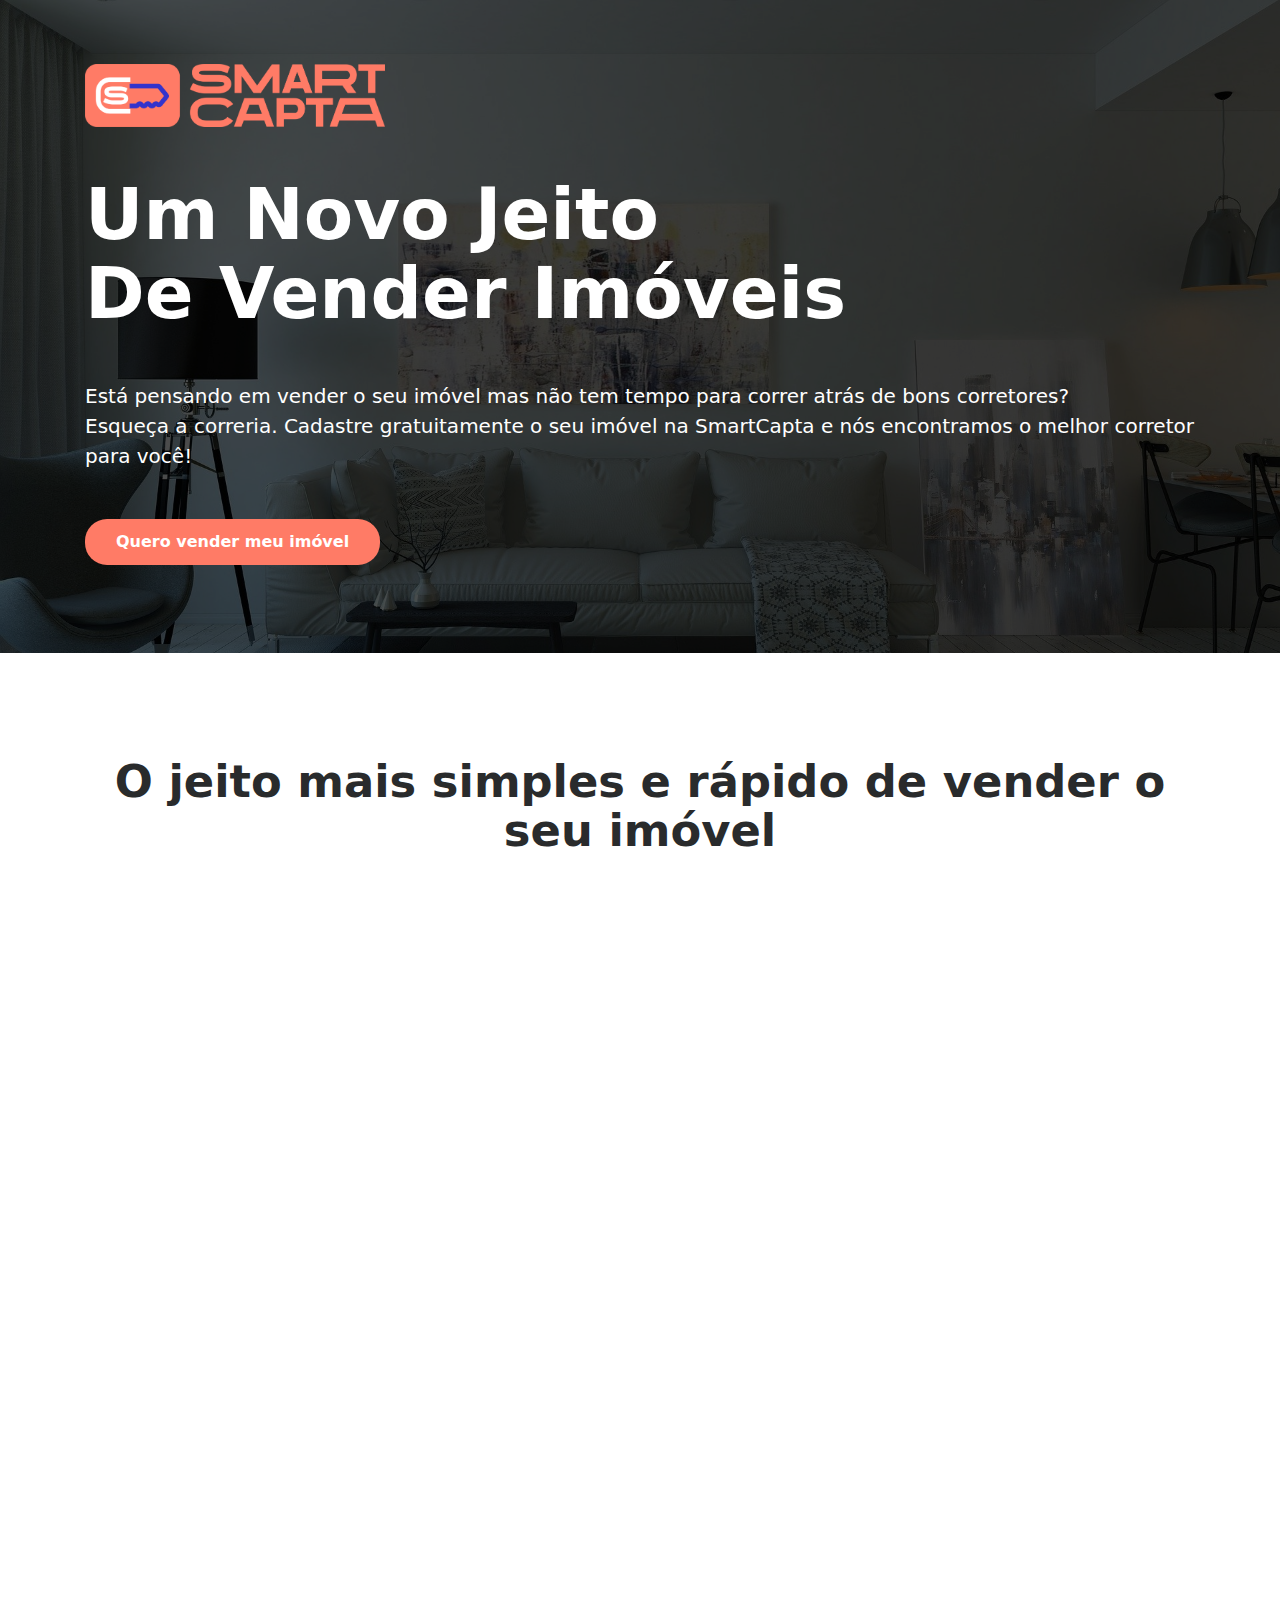
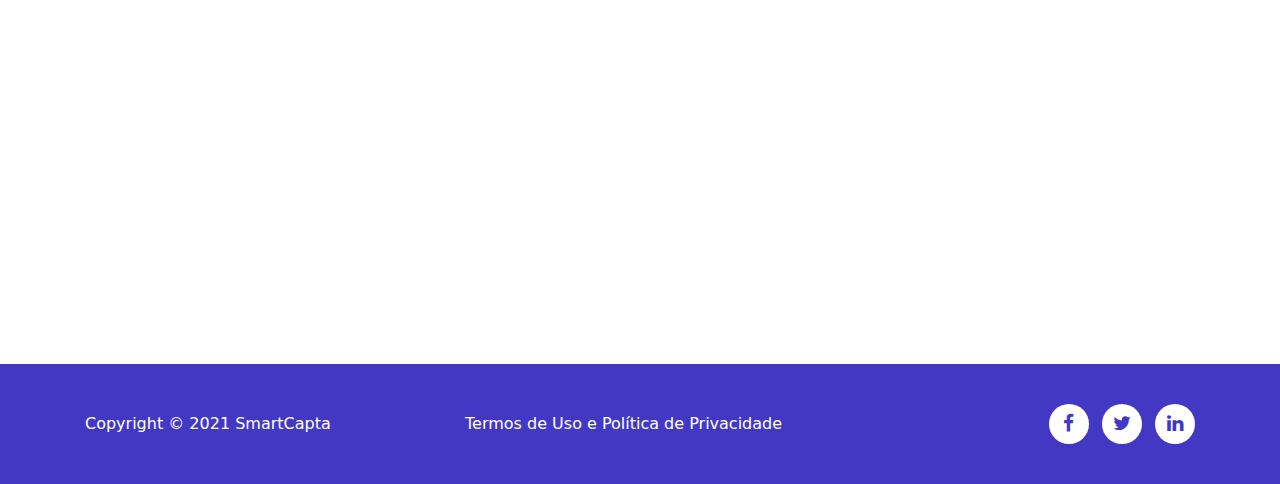
<file: index.html>
<!DOCTYPE html>
<html lang="pt-BR">
  <head>
    <meta charset="UTF-8" />
    <meta
      name="viewport"
      content="width=device-width, initial-scale=1, shrink-to-fit=no"
    />
    
    <link rel="stylesheet" href="css/custom.css" />
    <link rel="stylesheet" href="css/bootstrap.min.css" />
    <link rel="stylesheet" href="font-awesome-4.7.0/css/font-awesome.min.css" />
    <link rel="stylesheet" href="css/aos.css" />
    <link rel="icon" type="image/x-icon" href="img/icon.ico">

    <title>SmartCapta</title>

    <!-- Global site tag (gtag.js) - Google Analytics -->
    <script
      async
      src="https://www.googletagmanager.com/gtag/js?id=UA-215817846-1"
    ></script>
    <script>
      window.dataLayer = window.dataLayer || [];
      function gtag() {
        dataLayer.push(arguments);
      }
      gtag("js", new Date());

      gtag("config", "UA-215817846-1");
    </script>
  </head>

  <body>
    <div
      class="jumbotron jumbotron-fluid"
      id="banner"
      style="
        background-image: linear-gradient(
            rgba(0, 0, 0, 0.7),
            rgba(0, 0, 0, 0.7)
          ),
          url(img/room-background.jpg);
      "
    >
      <div class="container text-center text-md-left">
        <header>
          <div class="row justify-content-between">
            <div class="col-2">
              <img src="img/logos/SMART-CAPTA__LOGO-ROSA.png" alt="logo" />
            </div>
          </div>
        </header>
        <h1
          data-aos="fade"
          data-aos-easing="linear"
          data-aos-duration="1000"
          data-aos-once="true"
          class="display-3 text-white font-weight-bold my-5"
        >
          Um Novo Jeito<br />
          De Vender Imóveis
        </h1>
        <p
          data-aos="fade"
          data-aos-easing="linear"
          data-aos-duration="1000"
          data-aos-once="true"
          class="lead text-white my-4"
        >
          Está pensando em vender o seu imóvel mas não tem tempo para correr
          atrás de bons corretores?
          <br />
          Esqueça a correria. Cadastre <strong>gratuitamente</strong> o seu
          imóvel na SmartCapta e nós encontramos o melhor corretor para você!
        </p>
        <a
          href="./form.html"
          data-aos="fade"
          data-aos-easing="linear"
          data-aos-duration="1000"
          data-aos-once="true"
          class="btn my-4 font-weight-bold atlas-cta cta-green"
          >Quero vender meu imóvel</a
        >
      </div>
    </div>

    <div class="container my-5 py-2">
      <h2
        class="text-center font-weight-bold my-5"
        data-aos="fade-up"
        data-aos-delay="400"
        data-aos-duration="1000"
        data-aos-once="true"
      >
        O jeito mais simples e rápido de vender o seu imóvel
      </h2>
      <div class="row">
        <div
          data-aos="fade-up"
          data-aos-delay="0"
          data-aos-duration="1000"
          data-aos-once="true"
          class="col-md-4 text-center img-fd"
        >
          <svg
            xmlns="http://www.w3.org/2000/svg"
            width="50"
            height="50"
            fill="currentColor"
            class="bi bi-file-earmark-arrow-up"
            viewBox="0 0 16 16"
          >
            <path
              d="M8.5 11.5a.5.5 0 0 1-1 0V7.707L6.354 8.854a.5.5 0 1 1-.708-.708l2-2a.5.5 0 0 1 .708 0l2 2a.5.5 0 0 1-.708.708L8.5 7.707V11.5z"
            />
            <path
              d="M14 14V4.5L9.5 0H4a2 2 0 0 0-2 2v12a2 2 0 0 0 2 2h8a2 2 0 0 0 2-2zM9.5 3A1.5 1.5 0 0 0 11 4.5h2V14a1 1 0 0 1-1 1H4a1 1 0 0 1-1-1V2a1 1 0 0 1 1-1h5.5v2z"
            />
          </svg>
          <h4>
            Você cadastra gratuitamente o seu imóvel no nosso sistema. Basta
            preencher um formulário bem simples
          </h4>
        </div>
        <div
          data-aos="fade-up"
          data-aos-delay="200"
          data-aos-duration="1000"
          data-aos-once="true"
          class="col-md-4 text-center img-fd"
        >
          <svg
            xmlns="http://www.w3.org/2000/svg"
            width="50"
            height="50"
            fill="currentColor"
            class="bi bi-folder-symlink"
            viewBox="0 0 16 16"
          >
            <path
              d="m11.798 8.271-3.182 1.97c-.27.166-.616-.036-.616-.372V9.1s-2.571-.3-4 2.4c.571-4.8 3.143-4.8 4-4.8v-.769c0-.336.346-.538.616-.371l3.182 1.969c.27.166.27.576 0 .742z"
            />
            <path
              d="m.5 3 .04.87a1.99 1.99 0 0 0-.342 1.311l.637 7A2 2 0 0 0 2.826 14h10.348a2 2 0 0 0 1.991-1.819l.637-7A2 2 0 0 0 13.81 3H9.828a2 2 0 0 1-1.414-.586l-.828-.828A2 2 0 0 0 6.172 1H2.5a2 2 0 0 0-2 2zm.694 2.09A1 1 0 0 1 2.19 4h11.62a1 1 0 0 1 .996 1.09l-.636 7a1 1 0 0 1-.996.91H2.826a1 1 0 0 1-.995-.91l-.637-7zM6.172 2a1 1 0 0 1 .707.293L7.586 3H2.19c-.24 0-.47.042-.683.12L1.5 2.98a1 1 0 0 1 1-.98h3.672z"
            />
          </svg>
          <h4>Nós enviamos os dados do seu imóvel para um corretor parceiro</h4>
        </div>
        <div
          data-aos="fade-up"
          data-aos-delay="400"
          data-aos-duration="1000"
          data-aos-once="true"
          class="col-md-4 text-center img-fd"
        >
          <svg
            xmlns="http://www.w3.org/2000/svg"
            width="50"
            height="50"
            fill="currentColor"
            class="bi bi-chat-left"
            viewBox="0 0 16 16"
          >
            <path
              d="M14 1a1 1 0 0 1 1 1v8a1 1 0 0 1-1 1H4.414A2 2 0 0 0 3 11.586l-2 2V2a1 1 0 0 1 1-1h12zM2 0a2 2 0 0 0-2 2v12.793a.5.5 0 0 0 .854.353l2.853-2.853A1 1 0 0 1 4.414 12H14a2 2 0 0 0 2-2V2a2 2 0 0 0-2-2H2z"
            />
          </svg>
          <h4>
            Um de nossos corretores parceiros entra em contato com você para te
            ajudar a vender o seu imóvel com rapidez e segurança
          </h4>
        </div>
      </div>
    </div>

    <div class="container my-5 py-2" id="price-table">
      <h2
        class="text-center font-weight-bold d-block mb-3"
        data-aos="fade-up"
        data-aos-delay="400"
        data-aos-duration="1000"
        data-aos-once="true"
      >
        Somos referência no mercado imobiliário
      </h2>
      <div class="row">
        <div
          data-aos="fade-right"
          data-aos-delay="200"
          data-aos-duration="1000"
          data-aos-once="true"
          class="col-md-4 text-justify py-4 mt-5 testimonial"
        >
          <img src="img/user.png" style="width: 30%; margin-bottom: 30px" />
          <h4>
            "Estava tentando vender o meu imóvel há anos. Cadastrei o meu imóvel
            no aplicativo e um corretor vendeu em semanas. Satisfação total."
            <br /><br />- Álvaro Bruno <br />Cliente da SmartCapta
          </h4>
        </div>
        <div
          data-aos="fade-up"
          data-aos-duration="1000"
          data-aos-once="true"
          class="col-md-4 text-justify py-4 mt-5 rounded testimonial"
        >
          <img src="img/user.png" style="width: 30%; margin-bottom: 30px" />
          <h4>
            "Fui atendido por um corretor muito atencioso e excelente
            negociador." <br /><br />- Carla Dias <br />Cliente da SmartCapta
          </h4>
        </div>
        <div
          data-aos="fade-left"
          data-aos-delay="200"
          data-aos-duration="1000"
          data-aos-once="true"
          class="col-md-4 text-justify py-4 mt-5 testimonial"
        >
          <img src="img/user.png" style="width: 30%; margin-bottom: 30px" />
          <h4>
            "[A SmartCapta] foi uma mão na roda para mim. Estava sem tempo e já
            tinha desistido de procurar corretores. Todos os que eu encontrei
            não conheciam direito a região. A SmartCapta resolveu o meu
            problema." <br /><br />- Estevão Freire <br />Cliente da SmartCapta
          </h4>
        </div>
      </div>

      <!-- <p style="margin-top: 2rem;">
        <strong>Aviso:</strong> este site é de uma empresa fictícia e sem fins lucrativos. Se possível, interaja com o site. Será de grande ajuda para a nossa pesquisa acadêmica! Se tiver dúvidas, por favor, leia os nossos <a href="./termos_de_uso.pdf">Termos de Uso</a>.
      </p> -->
    </div>

    <div class="jumbotron jumbotron-fluid" id="copyright">
      <div class="container">
        <div class="row justify-content-between">
          <div
            class="
              col-md-4
              text-white
              align-self-center
              text-center text-md-left
              my-2
            "
          >
            Copyright © 2021 SmartCapta
          </div>
          <div
            class="
              col-md-4
              text-white
              align-self-center
              text-center text-md-left
              my-2
            "
          >
            <a href="./politica-de-privacidade.pdf" class="text-white">Termos de Uso e Política de Privacidade</a>
          </div>
          <div
            class="col-md-4 align-self-center text-center text-md-right my-2"
            id="social-media"
          >
            <a href="#" class="d-inline-block text-center ml-2">
              <i class="fa fa-facebook" aria-hidden="true"></i>
            </a>
            <a href="#" class="d-inline-block text-center ml-2">
              <i class="fa fa-twitter" aria-hidden="true"></i>
            </a>
            <a href="#" class="d-inline-block text-center ml-2">
              <i class="fa fa-linkedin" aria-hidden="true"></i>
            </a>
          </div>
        </div>
      </div>
    </div>

    <script src="js/aos.js"></script>
    <script>
      AOS.init({});
    </script>
  </body>
</html>
</file>
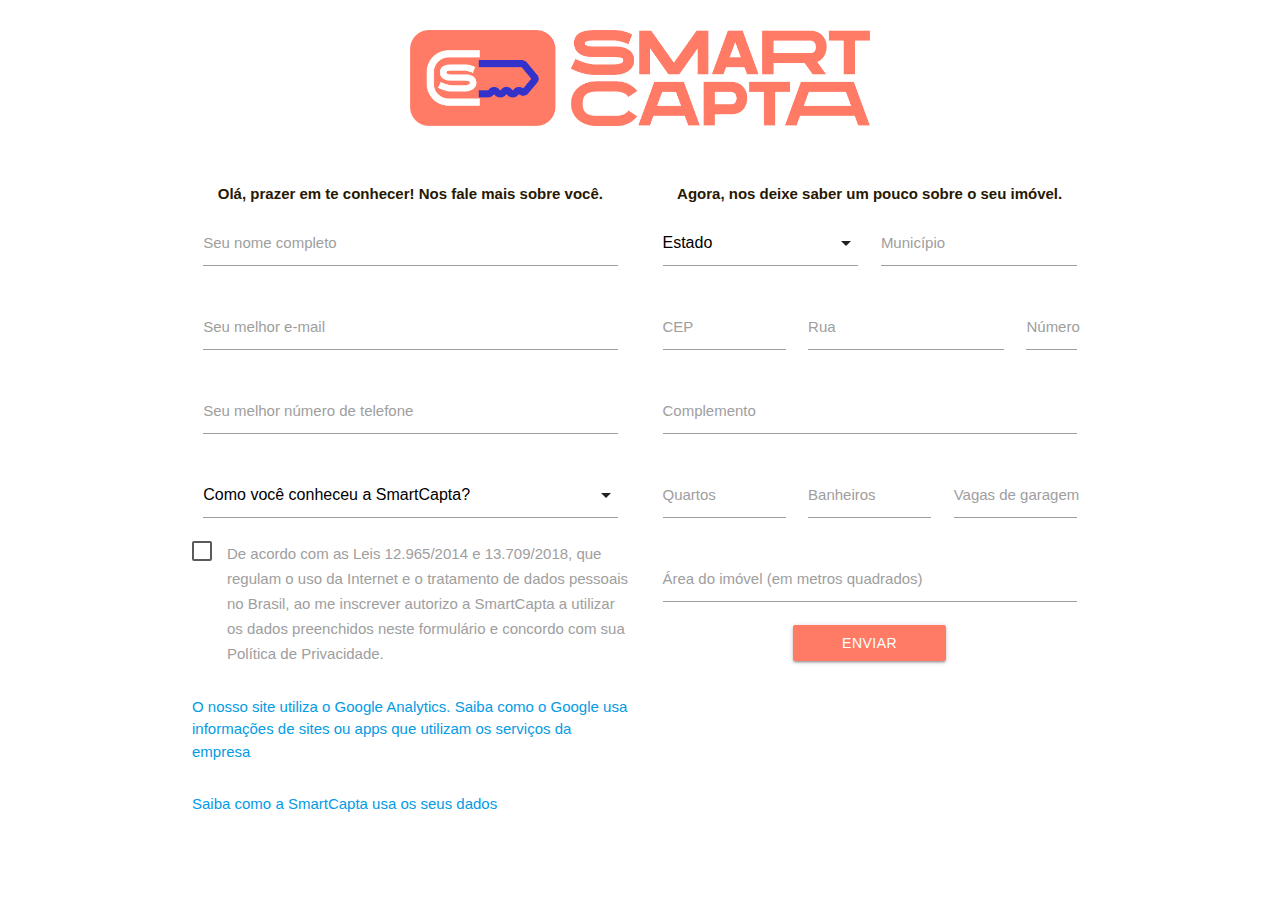
<file: form.html>
<!DOCTYPE html>
<html lang="pt-BR">
  <head>
    <link
      href="https://fonts.googleapis.com/icon?family=Material+Icons"
      rel="stylesheet"
    />
    <link
      rel="stylesheet"
      href="https://cdnjs.cloudflare.com/ajax/libs/materialize/1.0.0/css/materialize.min.css"
    />
    <link rel="stylesheet" href="css/form.css" />
    <link rel="icon" type="image/x-icon" href="img/icon.ico">

    <meta charset="UTF-8" />
    <meta name="viewport" content="width=device-width, initial-scale=1.0" />

    <title>Cadastrar imóvel</title>

    <!-- Global site tag (gtag.js) - Google Analytics -->
    <script
      async
      src="https://www.googletagmanager.com/gtag/js?id=UA-215817846-1"
    ></script>
    <script>
      window.dataLayer = window.dataLayer || [];
      function gtag() {
        dataLayer.push(arguments);
      }
      gtag("js", new Date());

      gtag("config", "UA-215817846-1");
    </script>
  </head>

  <body>
    <div class="container col m12" id="root">
      <div class="row center-align">
        <img src="./img/logos/SMART-CAPTA__LOGO-ROSA.png" alt="logo" />
      </div>
      <div class="row">
        <form
          action="https://formspree.io/f/xjvlvozo"
          method="POST"
          class="col s12"
          id="lead-form"
        >
          <div class="row">
            <div class="col m6 s12 center-align">
              <span class="title"
                >Olá, prazer em te conhecer! Nos fale mais sobre você.</span
              >

              <div class="input-field col s12">
                <label for="fullname">Seu nome completo</label>
                <input
                  type="text"
                  name="fullname"
                  id="fullname"
                  class="validate"
                  required
                />
              </div>

              <div class="input-field col s12">
                <label for="email">Seu melhor e-mail</label>
                <input
                  type="email"
                  name="email"
                  id="email"
                  class="validate"
                  required
                />
              </div>

              <div class="input-field col s12">
                <label for="tel_number"> Seu melhor número de telefone </label>
                <input
                  type="tel"
                  name="tel_number"
                  id="tel_number"
                  class="validate"
                  required
                />
              </div>

              <div class="input-field col s12">
                <select name="origin" id="origin" required>
                  <option value="" selected disabled hidden>Como você conheceu a SmartCapta?</option>
                  <option value="facebook">Anúncio do Facebook</option>
                  <option value="google">Anúncio do Google</option>
                  <option value="instagram">Anúncio do Instagram</option>
                  <option value="social_media">Através da página da empresa nas redes sociais</option>
                  <option value="recommendation">Através da recomendação de algum conhecido</option>
                  <option value="other">Outro</option>
                </select>
              </div>

              <p class="left-align">
                <label>
                  <input
                    type="checkbox"
                    class="filled-in"
                    name="lgpd_accept"
                    required
                  />
                  <span
                    >De acordo com as Leis 12.965/2014 e 13.709/2018, que regulam o uso da Internet e o tratamento de dados pessoais no Brasil, ao me inscrever autorizo a SmartCapta a utilizar os dados preenchidos neste formulário e concordo com sua Política de Privacidade.</span
                  >
                </label>
              </p>

              <p class="left-align" style="margin-top: 2rem;">
                <a
                  class="left-align"
                  href="https://policies.google.com/technologies/partner-sites"
                  > O nosso site utiliza o Google Analytics. Saiba como o Google usa informações de sites ou apps que utilizam
                  os serviços da empresa</a
                >
              </p>

              <p class="left-align" style="margin-top: 2rem; margin-bottom: 2rem;">
                <a
                  class="left-align"
                  href="./politica-de-privacidade.pdf"
                  > Saiba como a SmartCapta usa os seus dados</a
                >
              </p>
            </div>

            <div class="col m6 s12 center-align">
              <span style="margin-top: 100px" class="title"
                >Agora, nos deixe saber um pouco sobre o seu imóvel.</span
              >

              <div class="input-field col m6 s12">
                <select name="state" id="state">
                  <option value="" selected disabled hidden>Estado</option>
                </select>
              </div>

              <div class="input-field col m6 s12">
                <label for="city">Município</label>
                <input
                  type="text"
                  name="city"
                  id="city"
                  class="validate"
                  required
                />
              </div>

              <div class="input-field col m4 s12">
                <label for="cep">CEP</label>
                <input
                  type="text"
                  name="cep"
                  id="cep"
                  class="validate"
                  required
                />
              </div>

              <div class="input-field col m6 s12">
                <label for="street">Rua</label>
                <input
                  type="text"
                  name="street"
                  id="street"
                  class="validate"
                  required
                />
              </div>

              <div class="input-field col m2 s12">
                <label for="address_number">Número</label>
                <input
                  type="text"
                  name="address_number"
                  id="address_number"
                  class="validate"
                  required
                />
              </div>

              <div class="input-field col s12">
                <label for="complement">Complemento</label>
                <input
                  type="text"
                  name="complement"
                  id="complement"
                  class="validate"
                />
              </div>

              <div class="input-field col m4 s6">
                <label for="number_of_rooms">Quartos</label>
                <input
                  type="number"
                  name="number_of_rooms"
                  id="number_of_rooms"
                  class="validate"
                  required
                />
              </div>

              <div class="input-field col m4 s6">
                <label for="number_of_bathrooms">Banheiros</label>
                <input
                  type="number"
                  name="number_of_bathrooms"
                  id="number_of_bathrooms"
                  class="validate"
                  required
                />
              </div>

              <div class="input-field col m4 s12">
                <label for="number_of_parking">Vagas de garagem</label>
                <input
                  type="number"
                  name="number_of_parking"
                  id="number_of_parking"
                  class="validate"
                  required
                />
              </div>

              <div class="input-field col s12">
                <label for="area_m2"
                  >Área do imóvel (em metros quadrados)</label
                >
                <input
                  type="number"
                  name="area_m2"
                  id="area_m2"
                  class="validate"
                  required
                />
              </div>

              <div class="row">
                <div class="col s4"></div>
                <button
                  class="btn waves-effect waves-light col s4"
                  type="submit"
                  name="action"
                  style="background-color: #FF7B66;"
                >
                  Enviar
                </button>
                <div class="col s4"></div>
              </div>
            </div>
          </div>
        </form>
      </div>
    </div>

    <script src="https://cdnjs.cloudflare.com/ajax/libs/materialize/1.0.0/js/materialize.min.js"></script>
    <script>
      M.AutoInit();

      document.addEventListener("DOMContentLoaded", function () {
        var elems = document.querySelectorAll("select");
        var instances = M.FormSelect.init(elems);
      });

      const selectStates = document.querySelector("#state");
      const selectCities = document.querySelector("#city");

      function populateStateSelect() {
        fetch("https://servicodados.ibge.gov.br/api/v1/localidades/estados/")
          .then((res) => res.json())
          .then((states) => {
            states.sort((a, b) => {
              var textA = a.nome.toUpperCase();
              var textB = b.nome.toUpperCase();
              return textA < textB ? -1 : textA > textB ? 1 : 0;
            });

            states.map((state) => {
              const option = document.createElement("option");

              option.setAttribute("value", state.sigla);
              option.textContent = state.nome;

              selectStates.appendChild(option);

              let elems = document.querySelectorAll("select");
              let instances = M.FormSelect.init(elems);
            });
          });
      }
      populateStateSelect();
    </script>
  </body>
</html>
</file>
<file: css/custom.css>
/********** common setting **********/
h2 {
  font-size: 2.8rem !important;
  font-weight: 700;
}

a,
button {
  cursor: pointer;
}

.jumbotron {
  margin-bottom: 0 !important;
}

.atlas-cta {
  border-radius: 22px !important;
  padding: 12px 30px !important;
  font-weight: 700;
  transition: 0.3s ease-in-out !important;
}

.atlas-cta:hover {
  text-decoration: none;
  transform: translateY(-5px);
}

.atlas-cta-wide {
  width: 100%;
}

.cta-green {
  background: #FF7B66;
  color: #ffffff;
}

.cta-green:hover {
  color: #3333CC;
  background: #FF7B66;
}

.cta-blue {
  background: #192440;
  color: #ffffff;
}

.cta-blue:hover {
  color: #ffffff;
  background: #121a2e;
}

.cta-ghost {
  border: 2px solid #192440 !important;
  color: #192440;
}

.cta-ghost:hover {
  color: #ffffff;
  background: #121a2e;
}

#banner {
  background-size: cover;
}

/********** banner **********/
#banner header {
  overflow: hidden;
}

#banner header img {
  max-width: 300px;
}

.img-fd svg {
  margin-bottom: 10px;
}

/********** feature (skew background) **********/
.feature img {
  width: 100%;
}

#feature-first {
  background: linear-gradient(168deg, #ffffff 55%, #fbb76b 0);
}

#feature-last {
  background: #f7bf50;
}

/********** price table **********/
#price-table {
  padding-top: 4rem !important;
  padding-bottom: 4rem !important;
}

#price-table__premium {
  background: #192440;
  color: #ffffff;
}

#price-table ul li {
  padding: 5px 0;
}

/********** contact **********/
#contact {
  background-size: cover;
}

#contact ul li {
  padding: 3px 0;
}

#contact form {
  color: #f7bf50;
}

#contact form input,
#contact form textarea {
  background: transparent;
  border: 1px solid #f7bf50;
  color: #ffffff;
}

/********** copyright **********/
#copyright {
  background: #4338C3;
  padding: 2rem 3rem;
}

#copyright #social-media a {
  width: 40px;
  height: 40px;
  border-radius: 99%;
  background: #ffffff;
  transition: 0.4s ease;
}

#copyright #social-media a i {
  color: #4338C3;
  font-size: 1.2rem;
  line-height: 40px;
}

#copyright #social-media a:hover {
  background: #FF7B66;
}

#copyright #social-media a:hover i {
  color: #ffffff;
}

.testimonial {
  display: flex;
  flex-direction: column;
  align-items: center;
}

/********** RWD **********/
@media (max-width: 575px) {
  #banner h1 {
    font-size: 3.6rem;
  }

  .img-fd {
    margin-bottom: 50px;
  }

  #banner header {
    display: flex;
    align-items: center;
    justify-content: center;
  }
}
</file>
<file: css/form.css>
* {
  margin: 0;
  padding: 0;
}

img {
  margin-top: 2rem;
  margin-bottom: 2rem;
  width: 50%;
}

.title {
  color: #271801;
  font-weight: bolder;
  margin-bottom: 10rem;
}

@media screen and (max-width: 600px) {
  span:nth-child(2) {
    margin-bottom: 6rem;
  }
}
</file>
